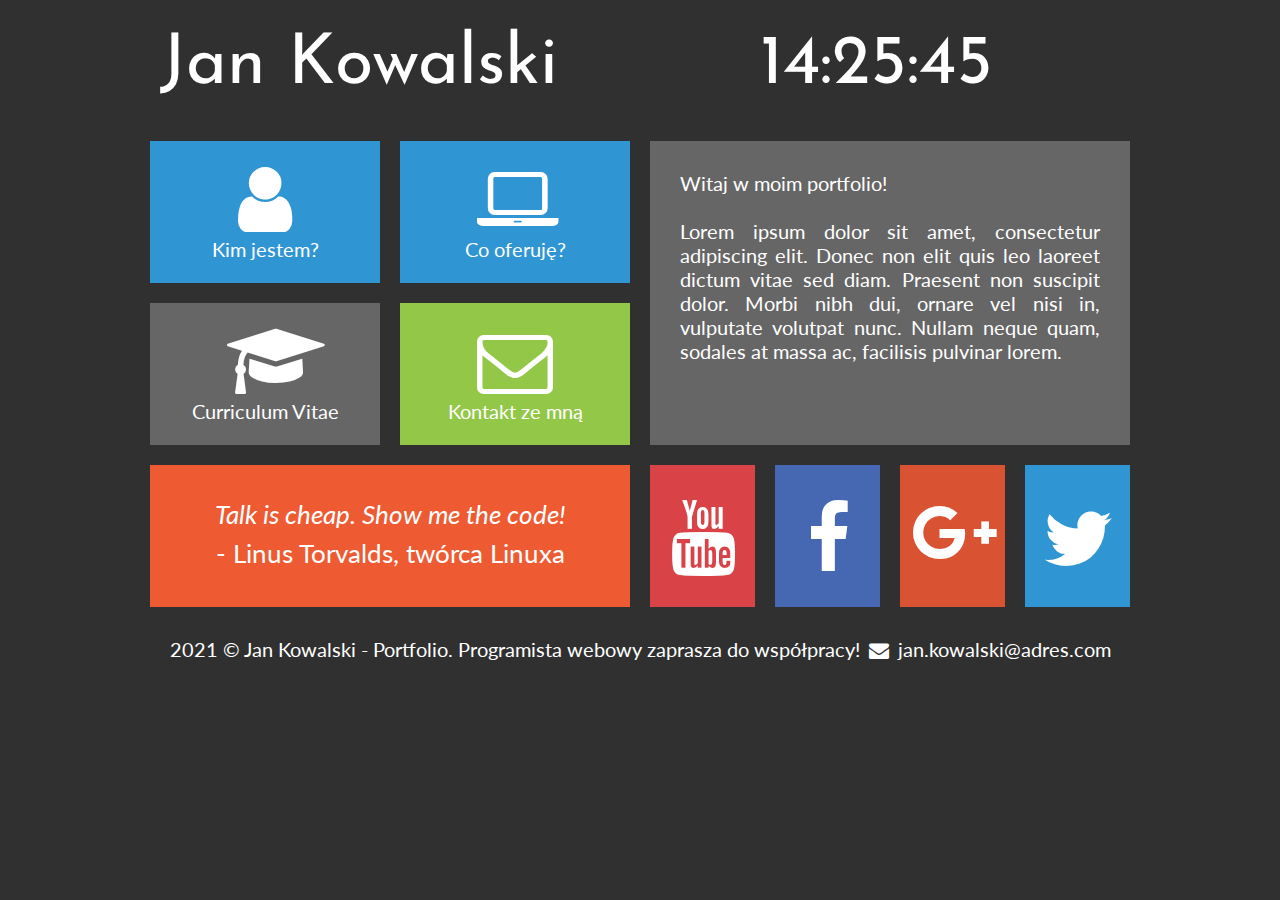
<file: index.html>
<!DOCTYPE html>
<html lang="pl">
    <head>
        <meta charset="utf-8"/>
        <meta http-equiv="X-UA-Compatible" content="IE=edge,chrome=1"/>

        <title>Jan Kowalski - Portfolio</title>

        <meta name="description" content="Stworzę dla Ciebie wyjątkową stronę www! Zatrudnij programistę webowego: PHP, JavaScript, HTML, CSS, MySQL, WordPress, Joomla, Drupla."/>
        <meta name="keywords" content="zamów, stronę, tworzenie, www, programista, portfolio, php, javascript, html, css, Wordpress, Joomla, Drupla"/>
        <link rel="stylesheet" href="style.css" type="text/css"/>
        <link rel="stylesheet" href="css/fontello.css" type="text/css"/>
        <link href="https://fonts.googleapis.com/css2?family=Josefin+Sans&family=Lato&display=swap" rel="stylesheet">

        <script src="timer.js"></script>

    </head>

    <body onload="odliczanie();">

        <div id="container">

            <div class="rectangle">
                <a href="index.html" class="tilelinkhtml5">
                    <div id="logo">Jan Kowalski</div>
                </a>
                <div id="zegar">12:00:00</div>
                <div style="clear: both;"></div>
            </div>

            <div class="square">
                <div class="tile1">
                    <a href="kimjestem.html" class="tilelink"><i class="icon-user"></i><br/>Kim jestem?</a>
                </div>
                <a href="oferta.html" class="tilelinkhtml5">
                    <div class="tile1">
                        <i class="icon-laptop"></i><br/>Co oferuję?
                    </div>
                </a>
                <div style="clear: both;"></div>

                <a href="cv.html" class="tilelinkhtml5">
                    <div class="tile2">
                        <i class="icon-graduation-cap"></i><br/>Curriculum Vitae
                    </div>
                </a>
                <a href="kontakt.html" class="tilelinkhtml5">
                    <div class="tile3">
                        <i class="icon-mail"></i><br/>Kontakt ze mną
                    </div>
                </a>
                <div style="clear: both;"></div>

                <div class="tile4">
                    <i>Talk is cheap. Show me the code!</i><br/>- Linus Torvalds, twórca Linuxa
                </div>
            </div>
            <div class="square">
                <div class="tile5">
                    Witaj w moim portfolio!<br/><br/>
                    Lorem ipsum dolor sit amet, consectetur adipiscing elit. Donec non elit quis leo laoreet dictum vitae sed diam. Praesent non suscipit dolor. Morbi nibh dui, ornare vel nisi in, vulputate volutpat nunc. Nullam neque quam, sodales at massa ac, facilisis pulvinar lorem. 
                    
                </div>
                <a href="http://youtube.com" target="_blank" class="tilelink">
                    <div class="yt">
                        <i class="icon-youtube"></i>
                    </div>
                </a>
                <a href="http://facebook.com" target="_blank" class="tilelink">
                    <div class="fb">
                        <i class="icon-facebook"></i>
                    </div>
                </a>
                <a href="http://plus.google.com" target="_blank" class="tilelink">
                    <div class="gplus">
                        <i class="icon-gplus"></i>
                    </div>
                </a>
                <a href="http://twitter.com" target="_blank" class="tilelink">
                    <div class="tw">
                        <i class="icon-twitter"></i>
                    </div>
                </a>
                <div style="clear: both;"></div>

            </div>
            <div style="clear: both;"></div>

            <div class="rectangle">2021 &copy; Jan Kowalski - Portfolio. Programista webowy zaprasza do współpracy! <i class="icon-mail-alt"></i> jan.kowalski@adres.com</div>



        </div>



    </body>

</html>
</file>
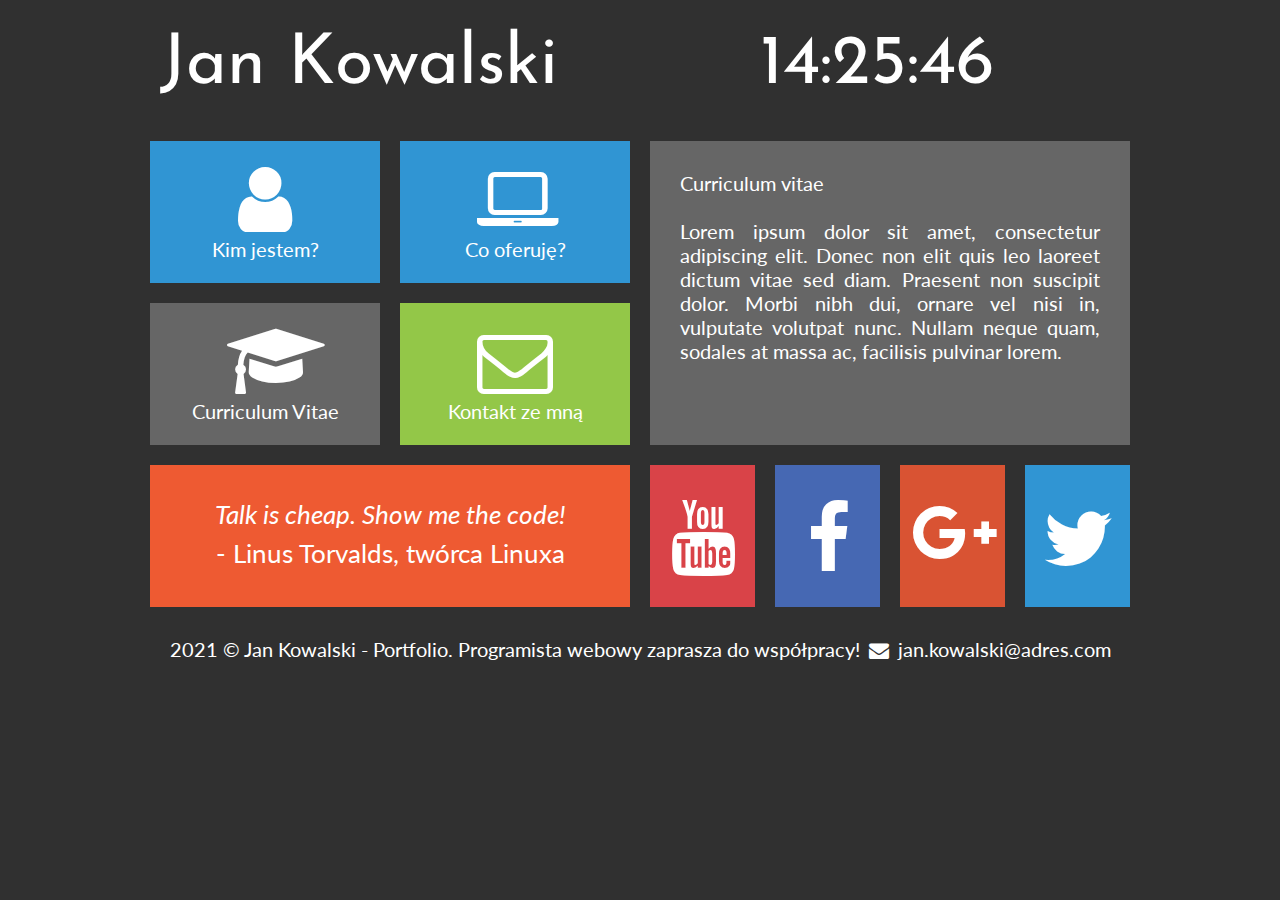
<file: cv.html>
<!DOCTYPE html>
<html lang="pl">
    <head>
        <meta charset="utf-8"/>
        <meta http-equiv="X-UA-Compatible" content="IE=edge,chrome=1"/>

        <title>Jan Kowalski - Portfolio</title>

        <meta name="description" content="Stworzę dla Ciebie wyjątkową stronę www! Zatrudnij programistę webowego: PHP, JavaScript, HTML, CSS, MySQL, WordPress, Joomla, Drupla."/>
        <meta name="keywords" content="zamów, stronę, tworzenie, www, programista, portfolio, php, javascript, html, css, Wordpress, Joomla, Drupla"/>
        <link rel="stylesheet" href="style.css" type="text/css"/>
        <link rel="stylesheet" href="css/fontello.css" type="text/css"/>
        <link href="https://fonts.googleapis.com/css2?family=Josefin+Sans&family=Lato&display=swap" rel="stylesheet">

        <script src="timer.js"></script>

    </head>

    <body onload="odliczanie();">

        <div id="container">

            <div class="rectangle">
                <a href="index.html" class="tilelinkhtml5">
                    <div id="logo">Jan Kowalski</div>
                </a>
                <div id="zegar">12:00:00</div>
                <div style="clear: both;"></div>
            </div>

            <div class="square">
                <div class="tile1">
                    <a href="kimjestem.html" class="tilelink"><i class="icon-user"></i><br/>Kim jestem?</a>
                </div>
                <a href="oferta.html" class="tilelinkhtml5">
                    <div class="tile1">
                        <i class="icon-laptop"></i><br/>Co oferuję?
                    </div>
                </a>
                <div style="clear: both;"></div>

                <a href="cv.html" class="tilelinkhtml5">
                    <div class="tile2">
                        <i class="icon-graduation-cap"></i><br/>Curriculum Vitae
                    </div>
                </a>
                <a href="kontakt.html" class="tilelinkhtml5">
                    <div class="tile3">
                        <i class="icon-mail"></i><br/>Kontakt ze mną
                    </div>
                </a>
                <div style="clear: both;"></div>

                <div class="tile4">
                    <i>Talk is cheap. Show me the code!</i><br/>- Linus Torvalds, twórca Linuxa
                </div>
            </div>
            <div class="square">
                <div class="tile5">
                    Curriculum vitae<br/><br/>
                    Lorem ipsum dolor sit amet, consectetur adipiscing elit. Donec non elit quis leo laoreet dictum vitae sed diam. Praesent non suscipit dolor. Morbi nibh dui, ornare vel nisi in, vulputate volutpat nunc. Nullam neque quam, sodales at massa ac, facilisis pulvinar lorem. 
                    
                </div>
                <a href="http://youtube.com" target="_blank" class="tilelink">
                    <div class="yt">
                        <i class="icon-youtube"></i>
                    </div>
                </a>
                <a href="http://facebook.com" target="_blank" class="tilelink">
                    <div class="fb">
                        <i class="icon-facebook"></i>
                    </div>
                </a>
                <a href="http://plus.google.com" target="_blank" class="tilelink">
                    <div class="gplus">
                        <i class="icon-gplus"></i>
                    </div>
                </a>
                <a href="http://twitter.com" target="_blank" class="tilelink">
                    <div class="tw">
                        <i class="icon-twitter"></i>
                    </div>
                </a>
                <div style="clear: both;"></div>

            </div>
            <div style="clear: both;"></div>

            <div class="rectangle">2021 &copy; Jan Kowalski - Portfolio. Programista webowy zaprasza do współpracy! <i class="icon-mail-alt"></i> jan.kowalski@adres.com</div>



        </div>



    </body>

</html>
</file>
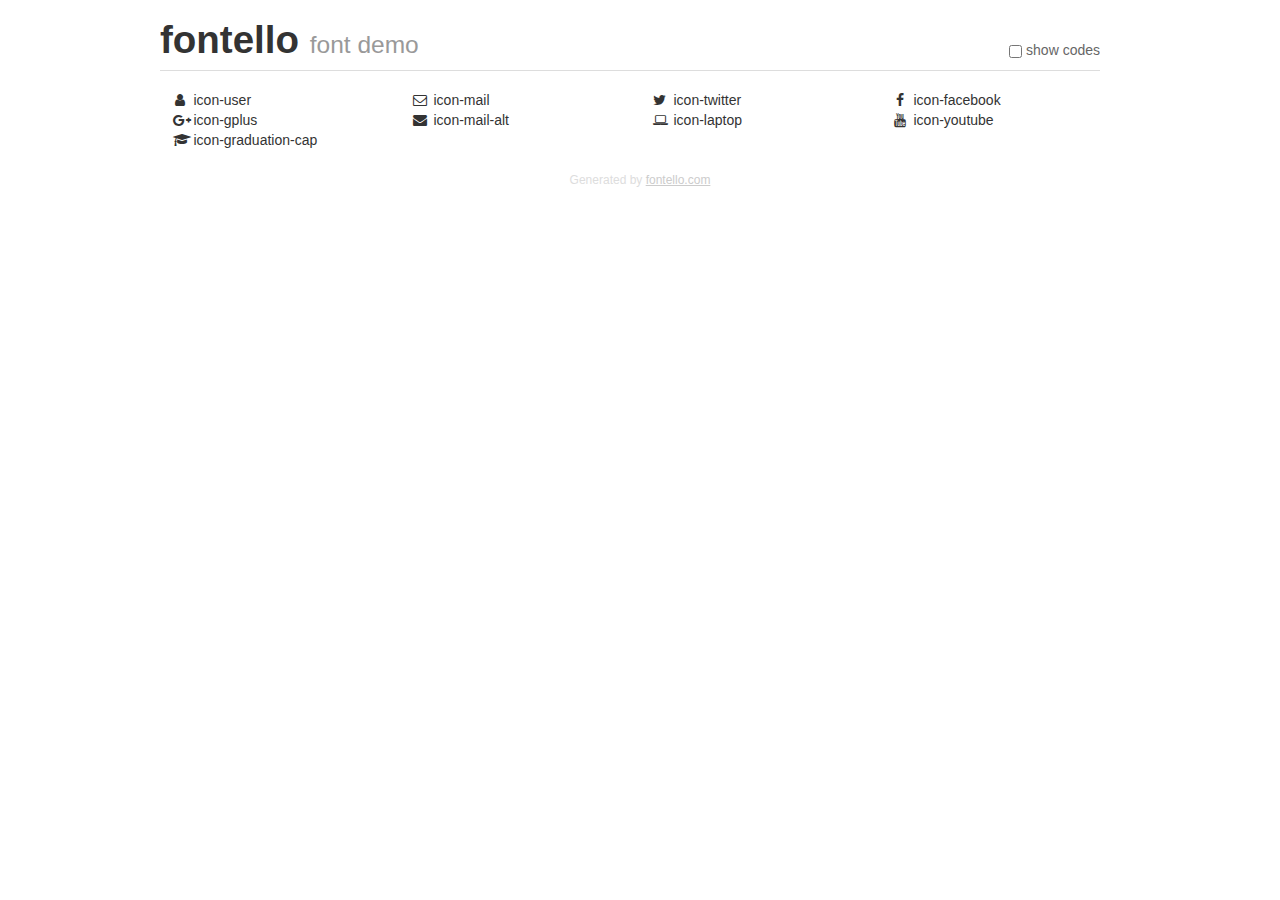
<file: demo.html>
<!DOCTYPE html>
<html>
  <head>
  <!--[if lt IE 9]><script language="javascript" type="text/javascript" src="//html5shim.googlecode.com/svn/trunk/html5.js"></script><![endif]-->
  <meta charset="UTF-8">
  <style>
    html {
      font-size: 100%;
      -webkit-text-size-adjust: 100%;
      -ms-text-size-adjust: 100%;
    }
    a:focus {
      outline: thin dotted #333;
      outline: 5px auto -webkit-focus-ring-color;
      outline-offset: -2px;
    }
    a:hover,
    a:active {
      outline: 0;
    }
    input {
      margin: 0;
      font-size: 100%;
      vertical-align: middle;
      *overflow: visible;
      line-height: normal;
    }
    input::-moz-focus-inner {
      padding: 0;
      border: 0;
    }
    body {
      margin: 0;
      font-family: "Helvetica Neue", Helvetica, Arial, sans-serif;
      font-size: 14px;
      line-height: 20px;
      color: #333;
      background-color: #fff;
    }
    a {
      color: #08c;
      text-decoration: none;
    }
    a:hover {
      color: #005580;
      text-decoration: underline;
    }
    .row {
      margin-left: -20px;
      *zoom: 1;
    }
    .row:before,
    .row:after {
      display: table;
      content: "";
      line-height: 0;
    }
    .row:after {
      clear: both;
    }
    .span3 {
      float: left;
      min-height: 1px;
      margin-left: 20px;
      width: 220px;
    }
    .container {
      width: 940px;
      margin-right: auto;
      margin-left: auto;
      *zoom: 1;
    }
    .container:before,
    .container:after {
      display: table;
      content: "";
      line-height: 0;
    }
    .container:after {
      clear: both;
    }
    small {
      font-size: 85%;
    }
    h1 {
      margin: 10px 0;
      font-family: inherit;
      font-weight: bold;
      line-height: 20px;
      color: inherit;
      text-rendering: optimizelegibility;
      line-height: 40px;
      font-size: 38.5px;
    }
    h1 small {
      font-weight: normal;
      line-height: 1;
      color: #999;
      font-size: 24.5px;
    }

    body {
      margin-top: 90px;
    }
    .header {
      position: fixed;
      top: 0;
      left: 50%;
      margin-left: -480px;
      background-color: #fff;
      border-bottom: 1px solid #ddd;
      padding-top: 10px;
      z-index: 10;
    }
    .footer {
      color: #ddd;
      font-size: 12px;
      text-align: center;
      margin-top: 20px;
    }
    .footer a {
      color: #ccc;
      text-decoration: underline;
    }
    .the-icons {
      font-size: 14px;
      line-height: 24px;
    }
    .switch {
      position: absolute;
      right: 0;
      bottom: 10px;
      color: #666;
    }
    .switch input {
      margin-right: 0.3em;
    }
    .codesOn .i-name {
      display: none;
    }
    .codesOn .i-code {
      display: inline;
    }
    .i-code {
      display: none;
    }
    @font-face {
      font-family: 'fontello';
      src: url('./font/fontello.eot?12871548');
      src: url('./font/fontello.eot?12871548#iefix') format('embedded-opentype'),
           url('./font/fontello.woff?12871548') format('woff'),
           url('./font/fontello.ttf?12871548') format('truetype'),
           url('./font/fontello.svg?12871548#fontello') format('svg');
      font-weight: normal;
      font-style: normal;
    }
    .demo-icon {
      font-family: "fontello";
      font-style: normal;
      font-weight: normal;
      speak: never;
     
      display: inline-block;
      text-decoration: inherit;
      width: 1em;
      margin-right: .2em;
      text-align: center;
      /* opacity: .8; */
     
      /* For safety - reset parent styles, that can break glyph codes*/
      font-variant: normal;
      text-transform: none;
     
      /* fix buttons height, for twitter bootstrap */
      line-height: 1em;
     
      /* Animation center compensation - margins should be symmetric */
      /* remove if not needed */
      margin-left: .2em;
     
      /* You can be more comfortable with increased icons size */
      /* font-size: 120%; */
     
      /* Font smoothing. That was taken from TWBS */
      -webkit-font-smoothing: antialiased;
      -moz-osx-font-smoothing: grayscale;
     
      /* Uncomment for 3D effect */
      /* text-shadow: 1px 1px 1px rgba(127, 127, 127, 0.3); */
    }
    </style>
    <link rel="stylesheet" href="css/animation.css"><!--[if IE 7]><link rel="stylesheet" href="css/" + font.fontname + "-ie7.css"><![endif]-->
    <script>
      function toggleCodes(on) {
        var obj = document.getElementById('icons');
      
        if (on) {
          obj.className += ' codesOn';
        } else {
          obj.className = obj.className.replace(' codesOn', '');
        }
      }
    </script>
  </head>
  <body>
    <div class="container header">
      <h1>fontello <small>font demo</small></h1>
      <label class="switch">
        <input type="checkbox" onclick="toggleCodes(this.checked)">show codes
      </label>
    </div>
    <div class="container" id="icons">
      <div class="row">
        <div class="span3" title="Code: 0xe800">
          <i class="demo-icon icon-user">&#xe800;</i> <span class="i-name">icon-user</span><span class="i-code">0xe800</span>
        </div>
        <div class="span3" title="Code: 0xe801">
          <i class="demo-icon icon-mail">&#xe801;</i> <span class="i-name">icon-mail</span><span class="i-code">0xe801</span>
        </div>
        <div class="span3" title="Code: 0xf099">
          <i class="demo-icon icon-twitter">&#xf099;</i> <span class="i-name">icon-twitter</span><span class="i-code">0xf099</span>
        </div>
        <div class="span3" title="Code: 0xf09a">
          <i class="demo-icon icon-facebook">&#xf09a;</i> <span class="i-name">icon-facebook</span><span class="i-code">0xf09a</span>
        </div>
      </div>
      <div class="row">
        <div class="span3" title="Code: 0xf0d5">
          <i class="demo-icon icon-gplus">&#xf0d5;</i> <span class="i-name">icon-gplus</span><span class="i-code">0xf0d5</span>
        </div>
        <div class="span3" title="Code: 0xf0e0">
          <i class="demo-icon icon-mail-alt">&#xf0e0;</i> <span class="i-name">icon-mail-alt</span><span class="i-code">0xf0e0</span>
        </div>
        <div class="span3" title="Code: 0xf109">
          <i class="demo-icon icon-laptop">&#xf109;</i> <span class="i-name">icon-laptop</span><span class="i-code">0xf109</span>
        </div>
        <div class="span3" title="Code: 0xf167">
          <i class="demo-icon icon-youtube">&#xf167;</i> <span class="i-name">icon-youtube</span><span class="i-code">0xf167</span>
        </div>
      </div>
      <div class="row">
        <div class="span3" title="Code: 0xf19d">
          <i class="demo-icon icon-graduation-cap">&#xf19d;</i> <span class="i-name">icon-graduation-cap</span><span class="i-code">0xf19d</span>
        </div>
      </div>
    <div class="container footer">Generated by <a href="https://fontello.com">fontello.com</a></div>
  </body>
</html>
</file>
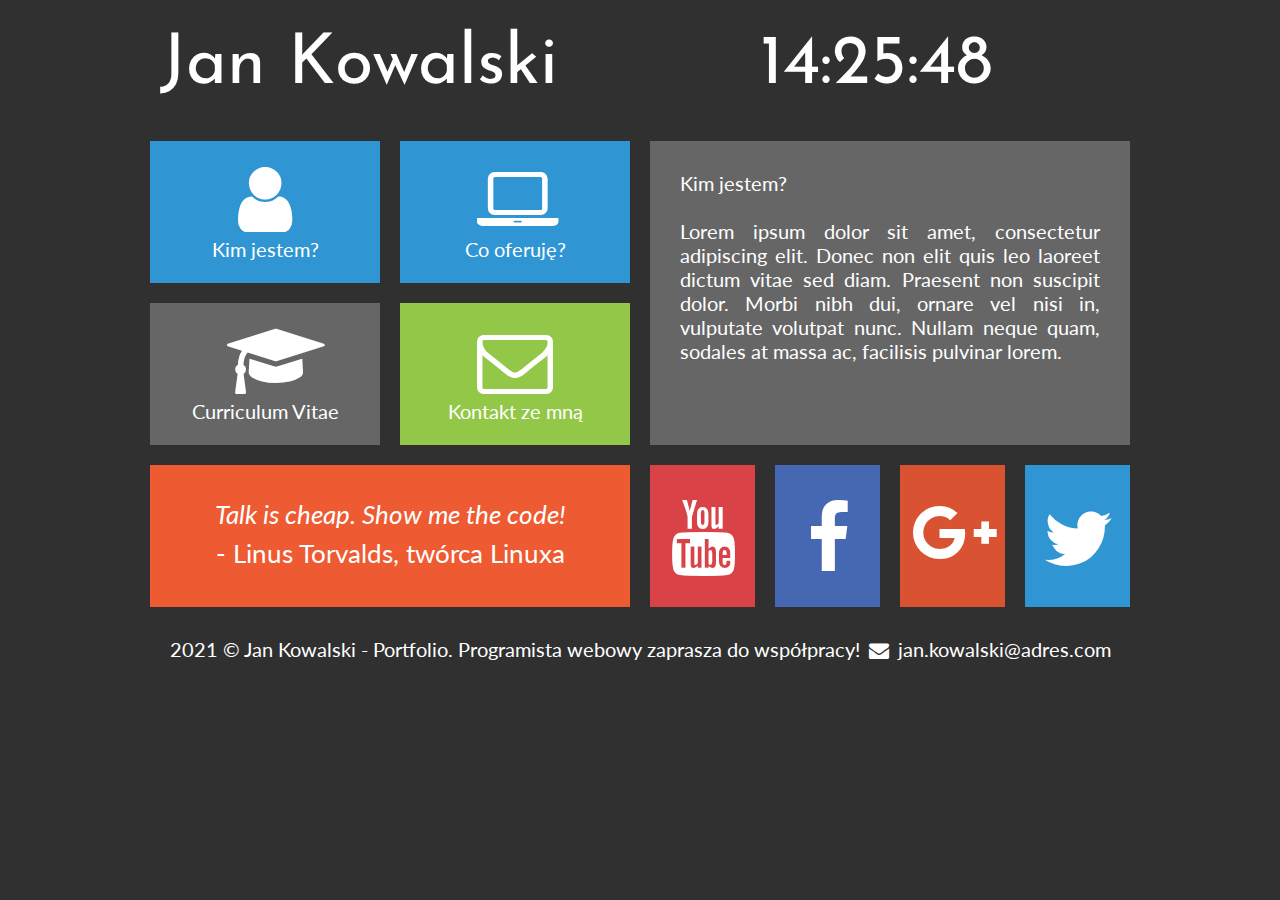
<file: kimjestem.html>
<!DOCTYPE html>
<html lang="pl">
    <head>
        <meta charset="utf-8"/>
        <meta http-equiv="X-UA-Compatible" content="IE=edge,chrome=1"/>

        <title>Jan Kowalski - Portfolio</title>

        <meta name="description" content="Stworzę dla Ciebie wyjątkową stronę www! Zatrudnij programistę webowego: PHP, JavaScript, HTML, CSS, MySQL, WordPress, Joomla, Drupla."/>
        <meta name="keywords" content="zamów, stronę, tworzenie, www, programista, portfolio, php, javascript, html, css, Wordpress, Joomla, Drupla"/>
        <link rel="stylesheet" href="style.css" type="text/css"/>
        <link rel="stylesheet" href="css/fontello.css" type="text/css"/>
        <link href="https://fonts.googleapis.com/css2?family=Josefin+Sans&family=Lato&display=swap" rel="stylesheet">

        <script src="timer.js"></script>

    </head>

    <body onload="odliczanie();">

        <div id="container">

            <div class="rectangle">
                <a href="index.html" class="tilelinkhtml5">
                    <div id="logo">Jan Kowalski</div>
                </a>
                <div id="zegar">12:00:00</div>
                <div style="clear: both;"></div>
            </div>

            <div class="square">
                <div class="tile1">
                    <a href="kimjestem.html" class="tilelink"><i class="icon-user"></i><br/>Kim jestem?</a>
                </div>
                <a href="oferta.html" class="tilelinkhtml5">
                    <div class="tile1">
                        <i class="icon-laptop"></i><br/>Co oferuję?
                    </div>
                </a>
                <div style="clear: both;"></div>

                <a href="cv.html" class="tilelinkhtml5">
                    <div class="tile2">
                        <i class="icon-graduation-cap"></i><br/>Curriculum Vitae
                    </div>
                </a>
                <a href="kontakt.html" class="tilelinkhtml5">
                    <div class="tile3">
                        <i class="icon-mail"></i><br/>Kontakt ze mną
                    </div>
                </a>
                <div style="clear: both;"></div>

                <div class="tile4">
                    <i>Talk is cheap. Show me the code!</i><br/>- Linus Torvalds, twórca Linuxa
                </div>
            </div>
            <div class="square">
                <div class="tile5">
                    Kim jestem?<br/><br/>
                    Lorem ipsum dolor sit amet, consectetur adipiscing elit. Donec non elit quis leo laoreet dictum vitae sed diam. Praesent non suscipit dolor. Morbi nibh dui, ornare vel nisi in, vulputate volutpat nunc. Nullam neque quam, sodales at massa ac, facilisis pulvinar lorem. 
                    
                </div>
                <a href="http://youtube.com" target="_blank" class="tilelink">
                    <div class="yt">
                        <i class="icon-youtube"></i>
                    </div>
                </a>
                <a href="http://facebook.com" target="_blank" class="tilelink">
                    <div class="fb">
                        <i class="icon-facebook"></i>
                    </div>
                </a>
                <a href="http://plus.google.com" target="_blank" class="tilelink">
                    <div class="gplus">
                        <i class="icon-gplus"></i>
                    </div>
                </a>
                <a href="http://twitter.com" target="_blank" class="tilelink">
                    <div class="tw">
                        <i class="icon-twitter"></i>
                    </div>
                </a>
                <div style="clear: both;"></div>

            </div>
            <div style="clear: both;"></div>

            <div class="rectangle">2021 &copy; Jan Kowalski - Portfolio. Programista webowy zaprasza do współpracy! <i class="icon-mail-alt"></i> jan.kowalski@adres.com</div>



        </div>



    </body>

</html>
</file>
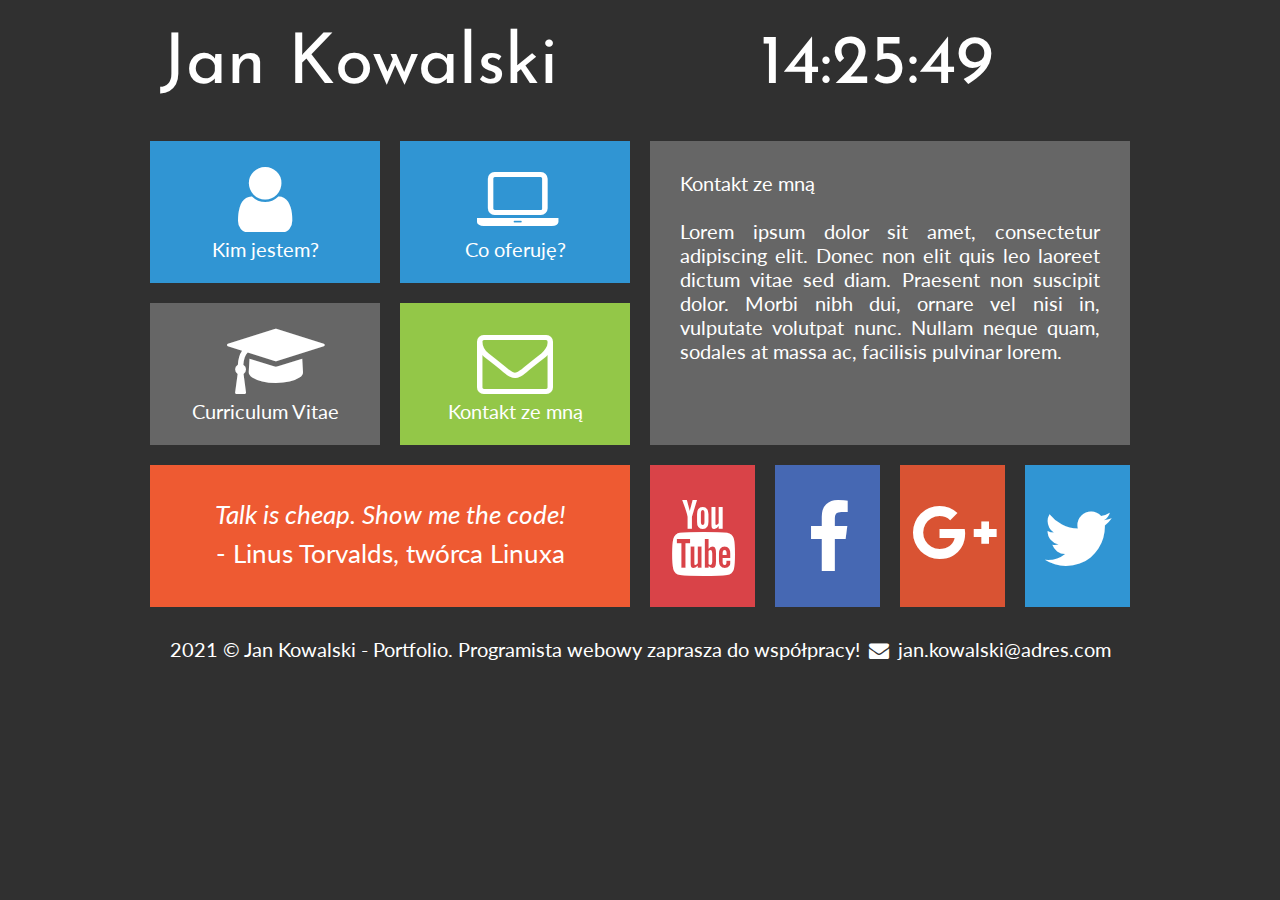
<file: kontakt.html>
<!DOCTYPE html>
<html lang="pl">
    <head>
        <meta charset="utf-8"/>
        <meta http-equiv="X-UA-Compatible" content="IE=edge,chrome=1"/>

        <title>Jan Kowalski - Portfolio</title>

        <meta name="description" content="Stworzę dla Ciebie wyjątkową stronę www! Zatrudnij programistę webowego: PHP, JavaScript, HTML, CSS, MySQL, WordPress, Joomla, Drupla."/>
        <meta name="keywords" content="zamów, stronę, tworzenie, www, programista, portfolio, php, javascript, html, css, Wordpress, Joomla, Drupla"/>
        <link rel="stylesheet" href="style.css" type="text/css"/>
        <link rel="stylesheet" href="css/fontello.css" type="text/css"/>
        <link href="https://fonts.googleapis.com/css2?family=Josefin+Sans&family=Lato&display=swap" rel="stylesheet">

        <script src="timer.js"></script>

    </head>

    <body onload="odliczanie();">

        <div id="container">

            <div class="rectangle">
                <a href="index.html" class="tilelinkhtml5">
                    <div id="logo">Jan Kowalski</div>
                </a>
                <div id="zegar">12:00:00</div>
                <div style="clear: both;"></div>
            </div>

            <div class="square">
                <div class="tile1">
                    <a href="kimjestem.html" class="tilelink"><i class="icon-user"></i><br/>Kim jestem?</a>
                </div>
                <a href="oferta.html" class="tilelinkhtml5">
                    <div class="tile1">
                        <i class="icon-laptop"></i><br/>Co oferuję?
                    </div>
                </a>
                <div style="clear: both;"></div>

                <a href="cv.html" class="tilelinkhtml5">
                    <div class="tile2">
                        <i class="icon-graduation-cap"></i><br/>Curriculum Vitae
                    </div>
                </a>
                <a href="kontakt.html" class="tilelinkhtml5">
                    <div class="tile3">
                        <i class="icon-mail"></i><br/>Kontakt ze mną
                    </div>
                </a>
                <div style="clear: both;"></div>

                <div class="tile4">
                    <i>Talk is cheap. Show me the code!</i><br/>- Linus Torvalds, twórca Linuxa
                </div>
            </div>
            <div class="square">
                <div class="tile5">
                    Kontakt ze mną<br/><br/>
                    Lorem ipsum dolor sit amet, consectetur adipiscing elit. Donec non elit quis leo laoreet dictum vitae sed diam. Praesent non suscipit dolor. Morbi nibh dui, ornare vel nisi in, vulputate volutpat nunc. Nullam neque quam, sodales at massa ac, facilisis pulvinar lorem. 
                    
                </div>
                <a href="http://youtube.com" target="_blank" class="tilelink">
                    <div class="yt">
                        <i class="icon-youtube"></i>
                    </div>
                </a>
                <a href="http://facebook.com" target="_blank" class="tilelink">
                    <div class="fb">
                        <i class="icon-facebook"></i>
                    </div>
                </a>
                <a href="http://plus.google.com" target="_blank" class="tilelink">
                    <div class="gplus">
                        <i class="icon-gplus"></i>
                    </div>
                </a>
                <a href="http://twitter.com" target="_blank" class="tilelink">
                    <div class="tw">
                        <i class="icon-twitter"></i>
                    </div>
                </a>
                <div style="clear: both;"></div>

            </div>
            <div style="clear: both;"></div>

            <div class="rectangle">2021 &copy; Jan Kowalski - Portfolio. Programista webowy zaprasza do współpracy! <i class="icon-mail-alt"></i> jan.kowalski@adres.com</div>



        </div>



    </body>

</html>
</file>
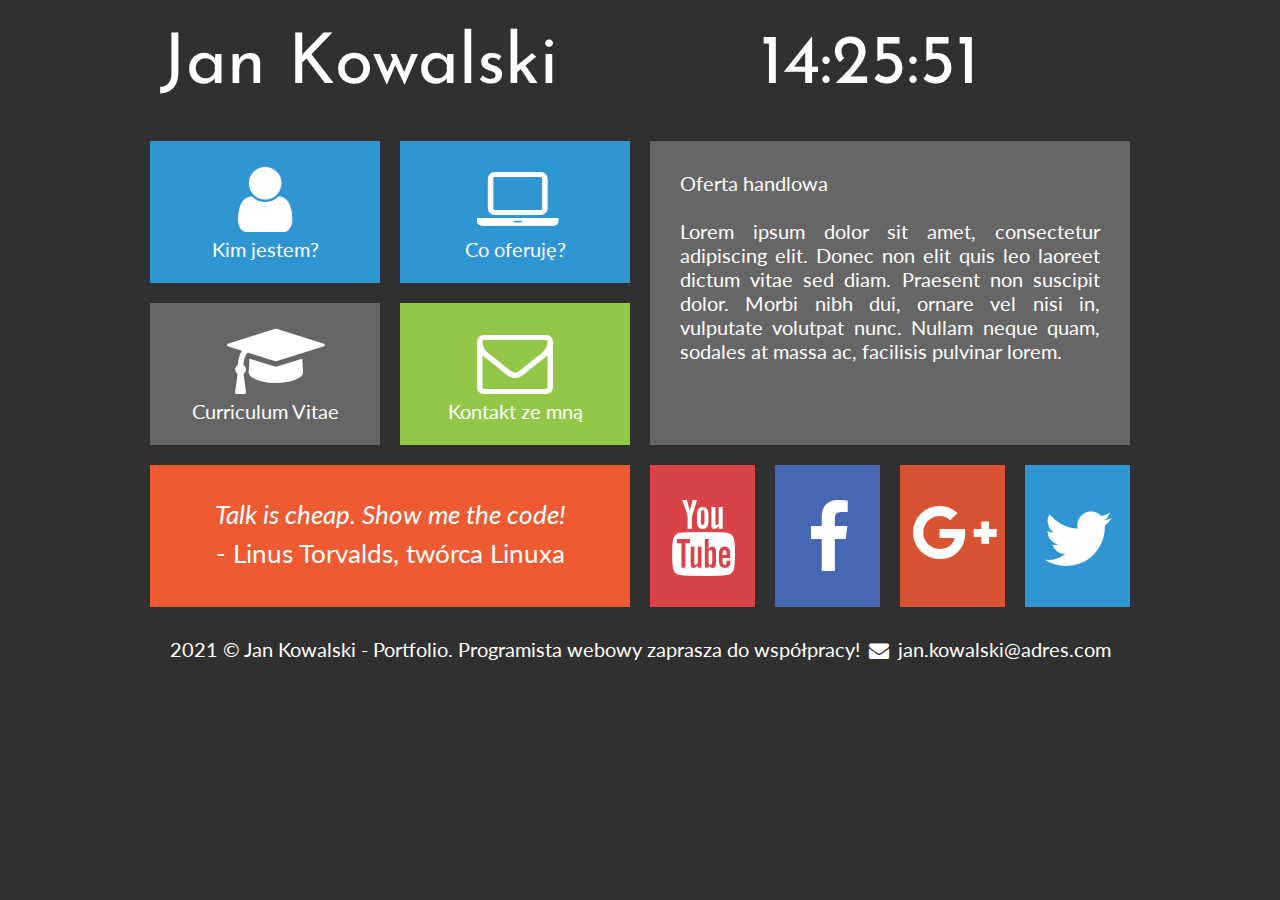
<file: oferta.html>
<!DOCTYPE html>
<html lang="pl">
    <head>
        <meta charset="utf-8"/>
        <meta http-equiv="X-UA-Compatible" content="IE=edge,chrome=1"/>

        <title>Jan Kowalski - Portfolio</title>

        <meta name="description" content="Stworzę dla Ciebie wyjątkową stronę www! Zatrudnij programistę webowego: PHP, JavaScript, HTML, CSS, MySQL, WordPress, Joomla, Drupla."/>
        <meta name="keywords" content="zamów, stronę, tworzenie, www, programista, portfolio, php, javascript, html, css, Wordpress, Joomla, Drupla"/>
        <link rel="stylesheet" href="style.css" type="text/css"/>
        <link rel="stylesheet" href="css/fontello.css" type="text/css"/>
        <link href="https://fonts.googleapis.com/css2?family=Josefin+Sans&family=Lato&display=swap" rel="stylesheet">

        <script src="timer.js"></script>

    </head>

    <body onload="odliczanie();">

        <div id="container">

            <div class="rectangle">
                <a href="index.html" class="tilelinkhtml5">
                    <div id="logo">Jan Kowalski</div>
                </a>
                <div id="zegar">12:00:00</div>
                <div style="clear: both;"></div>
            </div>

            <div class="square">
                <div class="tile1">
                    <a href="kimjestem.html" class="tilelink"><i class="icon-user"></i><br/>Kim jestem?</a>
                </div>
                <a href="oferta.html" class="tilelinkhtml5">
                    <div class="tile1">
                        <i class="icon-laptop"></i><br/>Co oferuję?
                    </div>
                </a>
                <div style="clear: both;"></div>

                <a href="cv.html" class="tilelinkhtml5">
                    <div class="tile2">
                        <i class="icon-graduation-cap"></i><br/>Curriculum Vitae
                    </div>
                </a>
                <a href="kontakt.html" class="tilelinkhtml5">
                    <div class="tile3">
                        <i class="icon-mail"></i><br/>Kontakt ze mną
                    </div>
                </a>
                <div style="clear: both;"></div>

                <div class="tile4">
                    <i>Talk is cheap. Show me the code!</i><br/>- Linus Torvalds, twórca Linuxa
                </div>
            </div>
            <div class="square">
                <div class="tile5">
                    Oferta handlowa<br/><br/>
                    Lorem ipsum dolor sit amet, consectetur adipiscing elit. Donec non elit quis leo laoreet dictum vitae sed diam. Praesent non suscipit dolor. Morbi nibh dui, ornare vel nisi in, vulputate volutpat nunc. Nullam neque quam, sodales at massa ac, facilisis pulvinar lorem. 
                    
                </div>
                <a href="http://youtube.com" target="_blank" class="tilelink">
                    <div class="yt">
                        <i class="icon-youtube"></i>
                    </div>
                </a>
                <a href="http://facebook.com" target="_blank" class="tilelink">
                    <div class="fb">
                        <i class="icon-facebook"></i>
                    </div>
                </a>
                <a href="http://plus.google.com" target="_blank" class="tilelink">
                    <div class="gplus">
                        <i class="icon-gplus"></i>
                    </div>
                </a>
                <a href="http://twitter.com" target="_blank" class="tilelink">
                    <div class="tw">
                        <i class="icon-twitter"></i>
                    </div>
                </a>
                <div style="clear: both;"></div>

            </div>
            <div style="clear: both;"></div>

            <div class="rectangle">2021 &copy; Jan Kowalski - Portfolio. Programista webowy zaprasza do współpracy! <i class="icon-mail-alt"></i> jan.kowalski@adres.com</div>



        </div>



    </body>

</html>
</file>
<file: style.css>
body
{
    background-color:#303030;
    color: #ffffff;
    font-family: 'Lato', sans-serif;
    font-size: 20px;
}

#container
{
    width: 1000px;
    margin-left: auto;
    margin-right: auto;
}

.rectangle
{
    width: 960px;
    margin: 20px;
    text-align: center;
}

.square
{
    width: 50%;
    float: left;
}

#logo
{
    float: left;
    font-family: 'Josefin Sans', sans-serif;
    font-size: 70px;
    width: 600px;
    margin-top: 10px;
    margin-bottom: 10px;
    text-align: left;
}

#zegar
{
    float: left;
    font-family: 'Josefin Sans', sans-serif;
    font-size: 70px;
    margin-top: 10px;
    margin-bottom: 10px;
    text-align: left;
}

.tile1
{
    margin: 10px;
    width: 230px;
    height: 142px;
    background-color: #3095d3;
    float: left;
    text-align: center;
}

.tile1:hover
{
    background-color: #2084c2;
}

.tile2
{
    margin: 10px;
    width: 230px;
    height: 142px;
    background-color: #666;
    float: left;
    text-align: center;
}

.tile2:hover
{
    background-color: #555;
}

.tile3
{
    margin: 10px;
    width: 230px;
    height: 142px;
    background-color: #93c748;
    float: left;
    text-align: center;
}

.tile3:hover
{
    background-color: #82b637;
}

.tile4
{
    margin: 10px;
    width: 420px;
    height: 82px;
    background-color: #ee5a32;
    text-align: center;
    font-size: 26px;
    padding: 30px;
    line-height: 150%;
}

.tile5
{
    margin: 10px;
    width: 420px;
    height: 244px;
    background-color: #666;
    text-align: justify;
    padding: 30px;
}

.yt
{
    margin: 10px;
    width: 105px;
    height: 142px;
    background-color: #d94348;
    float: left;
}

.yt:hover
{
    background-color: #c83237;
}

.fb
{
    margin: 10px;
    width: 105px;
    height: 142px;
    background-color: #4668b3;
    float: left;
}

.fb:hover
{
    background-color: #3557a2;
}

.gplus
{
    margin: 10px;
    width: 105px;
    height: 142px;
    background-color: #d95333;
    float: left;
}

.gplus:hover
{
    background-color: #c84222;
}

.tw
{
    margin: 10px;
    width: 105px;
    height: 142px;
    background-color: #3095d3;
    float: left;
}

.tw:hover
{
    background-color: #2084c2;
}

a.tilelink
{
    color: #ffffff;
    text-decoration: none;
    display: block;
}

a.tilelinkhtml5
{
    color: #ffffff;
    text-decoration: none;
}
</file>
<file: css/fontello.css>
@font-face {
  font-family: 'fontello';
  src: url('../font/fontello.eot?34819683');
  src: url('../font/fontello.eot?34819683#iefix') format('embedded-opentype'),
       url('../font/fontello.woff2?34819683') format('woff2'),
       url('../font/fontello.woff?34819683') format('woff'),
       url('../font/fontello.ttf?34819683') format('truetype'),
       url('../font/fontello.svg?34819683#fontello') format('svg');
  font-weight: normal;
  font-style: normal;
}
/* Chrome hack: SVG is rendered more smooth in Windozze. 100% magic, uncomment if you need it. */
/* Note, that will break hinting! In other OS-es font will be not as sharp as it could be */
/*
@media screen and (-webkit-min-device-pixel-ratio:0) {
  @font-face {
    font-family: 'fontello';
    src: url('../font/fontello.svg?34819683#fontello') format('svg');
  }
}
*/
[class^="icon-"]:before, [class*=" icon-"]:before {
  font-family: "fontello";
  font-style: normal;
  font-weight: normal;
  speak: never;

  display: inline-block;
  text-decoration: inherit;
  width: 1em;
  margin-right: .2em;
  text-align: center;
  /* opacity: .8; */

  /* For safety - reset parent styles, that can break glyph codes*/
  font-variant: normal;
  text-transform: none;

  /* fix buttons height, for twitter bootstrap */
  line-height: 1em;

  /* Animation center compensation - margins should be symmetric */
  /* remove if not needed */
  margin-left: .2em;

  /* you can be more comfortable with increased icons size */
  /* font-size: 120%; */

  /* Font smoothing. That was taken from TWBS */
  -webkit-font-smoothing: antialiased;
  -moz-osx-font-smoothing: grayscale;

  /* Uncomment for 3D effect */
  /* text-shadow: 1px 1px 1px rgba(127, 127, 127, 0.3); */
}

.icon-user:before { content: '\e800'; font-size: 76px; margin-top: 20px;} /* '' */
.icon-mail:before { content: '\e801'; font-size: 76px; margin-top: 20px;} /* '' */
.icon-twitter:before { content: '\f099'; font-size: 76px; margin-top: 35px;} /* '' */
.icon-facebook:before { content: '\f09a'; font-size: 76px; margin-top: 35px;} /* '' */
.icon-gplus:before { content: '\f0d5'; font-size: 65px; margin-top: 35px;} /* '' */
.icon-mail-alt:before { content: '\f0e0'; } /* '' */
.icon-laptop:before { content: '\f109'; font-size: 76px; margin-top: 20px;} /* '' */
.icon-youtube:before { content: '\f167'; font-size: 76px; margin-top: 35px;} /* '' */
.icon-graduation-cap:before { content: '\f19d'; font-size: 76px; margin-top: 20px;} /* '' */
</file>
<file: css/animation.css>
/*
   Animation example, for spinners
*/
.animate-spin {
  -moz-animation: spin 2s infinite linear;
  -o-animation: spin 2s infinite linear;
  -webkit-animation: spin 2s infinite linear;
  animation: spin 2s infinite linear;
  display: inline-block;
}
@-moz-keyframes spin {
  0% {
    -moz-transform: rotate(0deg);
    -o-transform: rotate(0deg);
    -webkit-transform: rotate(0deg);
    transform: rotate(0deg);
  }

  100% {
    -moz-transform: rotate(359deg);
    -o-transform: rotate(359deg);
    -webkit-transform: rotate(359deg);
    transform: rotate(359deg);
  }
}
@-webkit-keyframes spin {
  0% {
    -moz-transform: rotate(0deg);
    -o-transform: rotate(0deg);
    -webkit-transform: rotate(0deg);
    transform: rotate(0deg);
  }

  100% {
    -moz-transform: rotate(359deg);
    -o-transform: rotate(359deg);
    -webkit-transform: rotate(359deg);
    transform: rotate(359deg);
  }
}
@-o-keyframes spin {
  0% {
    -moz-transform: rotate(0deg);
    -o-transform: rotate(0deg);
    -webkit-transform: rotate(0deg);
    transform: rotate(0deg);
  }

  100% {
    -moz-transform: rotate(359deg);
    -o-transform: rotate(359deg);
    -webkit-transform: rotate(359deg);
    transform: rotate(359deg);
  }
}
@-ms-keyframes spin {
  0% {
    -moz-transform: rotate(0deg);
    -o-transform: rotate(0deg);
    -webkit-transform: rotate(0deg);
    transform: rotate(0deg);
  }

  100% {
    -moz-transform: rotate(359deg);
    -o-transform: rotate(359deg);
    -webkit-transform: rotate(359deg);
    transform: rotate(359deg);
  }
}
@keyframes spin {
  0% {
    -moz-transform: rotate(0deg);
    -o-transform: rotate(0deg);
    -webkit-transform: rotate(0deg);
    transform: rotate(0deg);
  }

  100% {
    -moz-transform: rotate(359deg);
    -o-transform: rotate(359deg);
    -webkit-transform: rotate(359deg);
    transform: rotate(359deg);
  }
}
</file>
